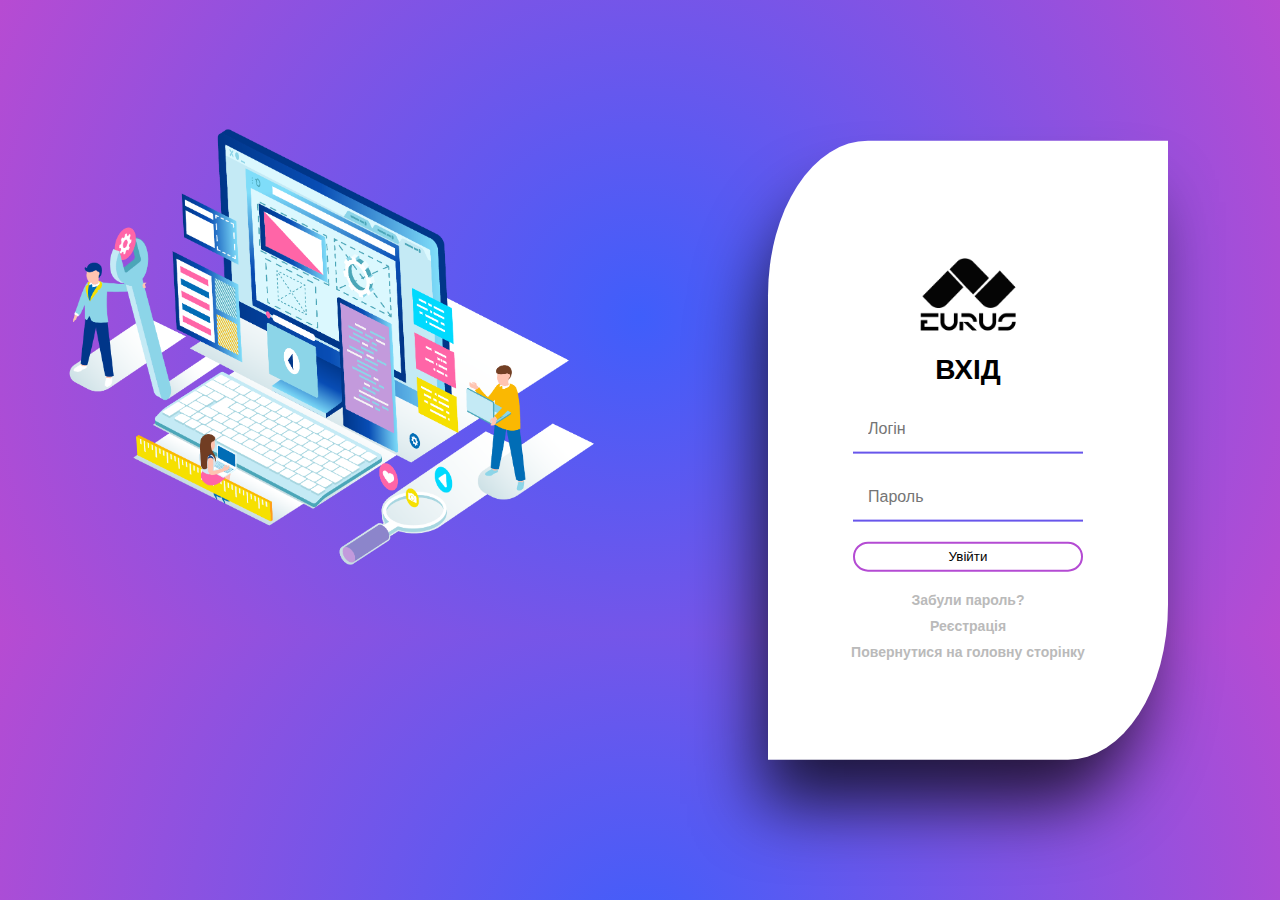
<file: auth.html>
<!DOCTYPE html>
<html lang="en" dir="ltr">
  <head>
    <meta charset="utf-8">
    <title>َEURUS: Турніри по кіберспорту</title>
    <link rel="stylesheet" href="css/style.css">
    <link rel="icon" href="img/logoEURUS.ico" type="images/x-icon">
  </head>
  <body>
    <div class="form-container">
      <img src="img/bgImg.jpg" alt="" class="bg__img">
      <form class="form-box" action="index.html" method="post">
        <img src="img/logoEURUS1.png" alt="" class="user">
        <h1>Вхід</h1>
        <input type="text" name="" placeholder="Логін">
        <input type="password" name="" placeholder="Пароль">
        <input type="submit" name="" value="Увійти">
        <a href="#" class="forgot__link">Забули пароль?</a>
         <a href="registration.html" class="forgot__link">Реєстрація</a>
         <a href="index.html" class="forgot__link">Повернутися на головну сторінку</a>
      </form>
    </div>
  </body>
</html>
</file>
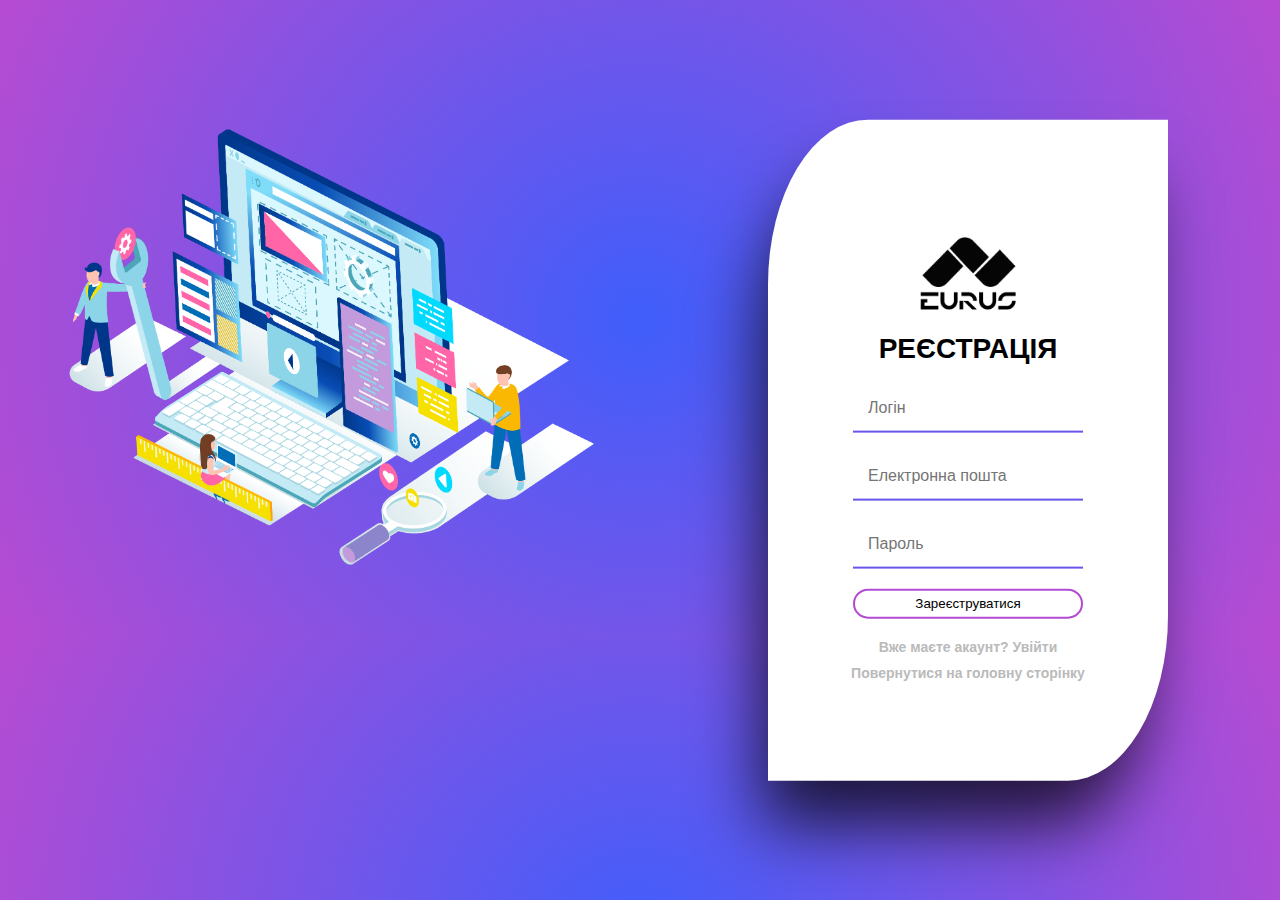
<file: registration.html>
<!DOCTYPE html>
<html lang="en" dir="ltr">
  <head>
    <meta charset="utf-8">
    <title>َEURUS: Турніри по кіберспорту</title>
    <link rel="stylesheet" href="css/style.css">
    <link rel="icon" href="img/logoEURUS.ico" type="images/x-icon">
  </head>
  <body>
    <div class="form-container">
      <img src="img/bgImg.jpg" alt="" class="bg__img">
      <form class="form-box" action="index.html" method="post">
        <img src="img/logoEURUS1.png" alt="" class="user">
        <h1>Реєстрація</h1>
        <input type="text" name="" placeholder="Логін">
        <input type="text" name="" placeholder="Електронна пошта">
        <input type="password" name="" placeholder="Пароль">
        <input type="submit" name="" value="Зареєструватися">
         <a href="auth.html" class="forgot__link">Вже маєте акаунт? Увійти</a>
         <a href="index.html" class="forgot__link">Повернутися на головну сторінку</a>
      </form>
    </div>
  </body>
</html>
</file>
<file: css/style.css>
body{
  margin: 0;
  padding: 0;
  font-family: sans-serif;
  background: radial-gradient(circle, rgba(63,94,251,1) 0%, rgba(183,75,210,1) 100%, rgba(252,70,107,1) 100%); 
}
.bg__img {
  width: 700px;
  margin-top: 50px;
  margin-left: 90px;
}
.user {
  width: 100px;
  height: 100px;
}
.forgot__link {
  display: block;
  margin-bottom: 10px;
  font-size: 14px;
  color: #bababa;
  font-weight: 700;
  text-decoration: none;
  transition: .2s;
}
.forgot__link:hover {
  color: #838383;
}
.form-box{
  width: 300px;
  padding: 50px;
  padding-top: 90px;
  padding-bottom: 90px; 
  position: absolute;
  box-shadow: -15px 53px 68px -9px rgba(0,0,0,0.75);
  border-top-left-radius: 25%;
  border-bottom-right-radius: 25%; 
  top: 50%;
  left: 60%;
  transform: translateY(-50%);
  background: #fff;
  text-align: center;
}
.form-box h1{
  text-transform: uppercase;
  font-weight: 700;
  font-size: 28px;
}
.form-box input[type = "text"],.form-box input[type = "password"]{
  border:0;
  background: none;
  display: block;
  margin: 20px auto;
  font-size: 16px;
  border: none;
  border-bottom: 2px solid #6856EB;
  padding: 14px 15px;
  width: 200px;
  outline: none;
  transition: 0.25s;
}
.form-box input[type = "text"]:focus,.form-box input[type = "password"]:focus{
  width: 250px;
  border-color: #B44BD3;
}
.form-box input[type = "submit"]{
  border:0;
  background: none;
  display: block;
  margin: 20px auto;
  text-align: center;
  border: 2px solid #B44BD3;
  width: 230px;
  height: 30px;
  outline: none;
  border-radius: 24px;
  transition: 0.25s;
  cursor: pointer;
}
.form-box input[type = "submit"]:hover{
  background: #9A50DC;
}
@media only screen and (max-width: 1350px) {
  .bg__img {
    margin-left: 50px;
    margin-top: 80px;
    width: 550px;
  }
}
@media only screen and (max-width: 1025px) {
  .bg__img {
    display: none;
  }
  body {
    background: #455DF9;
  }
  .form-box{ 
    top: 50%;
    left: 50%;
    transform: translate(-50%, -50%);
  }
}
</file>
